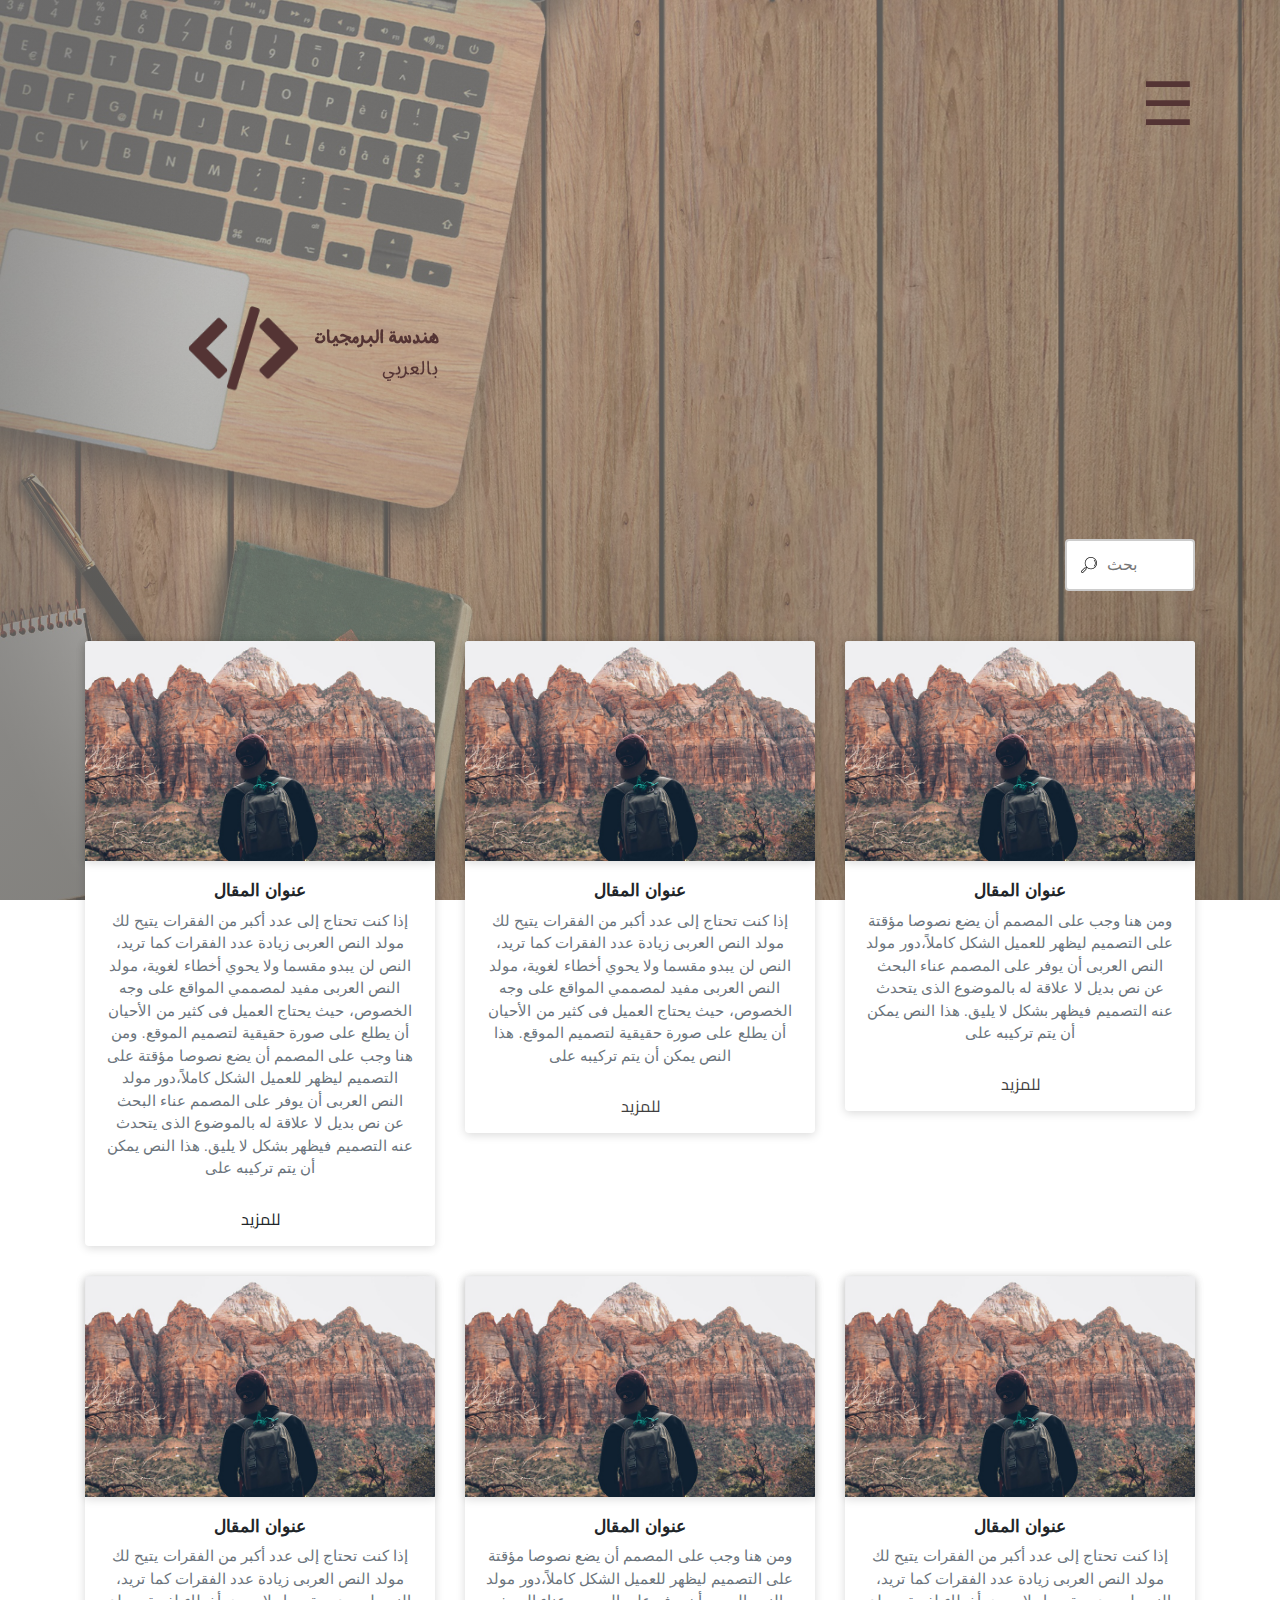
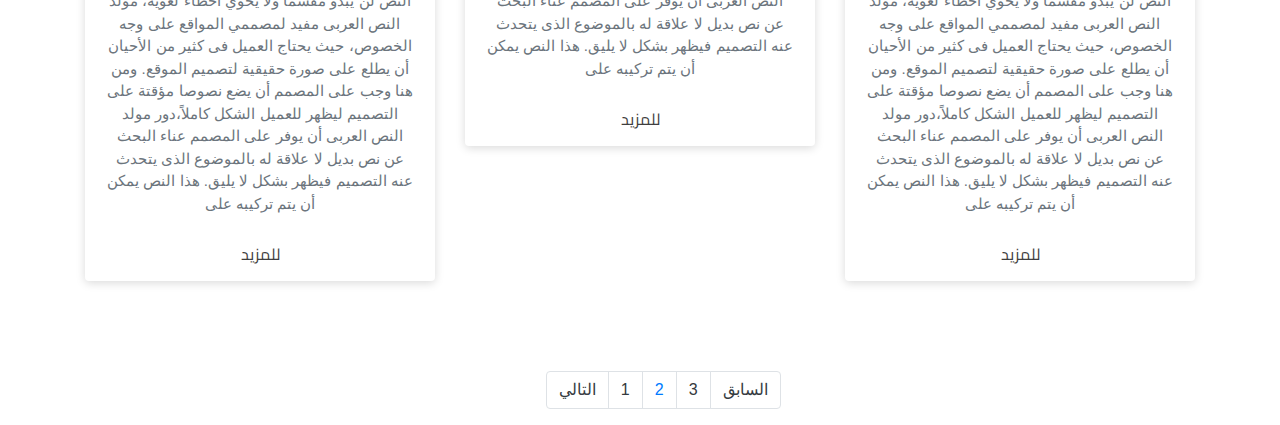
<file: index.html>
<!DOCTYPE html>
<html lang="en">
<head>
    <meta charset="UTF-8">
    <meta name="viewport" content="width=device-width, initial-scale=1.0">
    <link rel="stylesheet" href="css/bootstrap.min.css">
    <link rel="stylesheet" href="https://cdnjs.cloudflare.com/ajax/libs/font-awesome/5.15.2/css/all.min.css" integrity="sha512-HK5fgLBL+xu6dm/Ii3z4xhlSUyZgTT9tuc/hSrtw6uzJOvgRr2a9jyxxT1ely+B+xFAmJKVSTbpM/CuL7qxO8w==" crossorigin="anonymous" />
    <link rel="stylesheet" href="css/style.css">
    <link rel="icon" type="image/x-icon" href="./images/logo.png">
    <title>هندسة البرمجيات بالعربي</title>
</head>
<body>
    <section class="gallery-block cards-gallery">
        <div class="container">
            <div class="d-flex justify-content-end">
                <span class="menu-btn" onclick="openNav()">&#9776;</span>
            </div>
            <div id="myNav" class="overlay">
                <a href="javascript:void(0)" class="closebtn" onclick="closeNav()">&times;</a>
                <div class="overlay-content">
                  <a href="#">الرئيسية</a>
                  <a href="#">تويتر</a>
                  <a href="#">يوتيوب</a>
                  <a href="#">Github</a>
                </div>
              </div>

            <div class="d-flex justify-content-start ">
                <div class="">

                </div>
                <img src="./images/logo.svg" alt="" width="35%" height="0%" class="logo">
              </div>
            <div class="row">
          
                <div class="col-lg-9">
                </div>
                <div class="col-lg-3">
                    <form>
                        <input type="text" name="search" placeholder="بحث">
                      </form>
                   
                </div>
            </div>
            <div class="heading">
            </div>
            <div class="row">
                <div class="col-md-6 col-lg-4">
                    <div class="card border-0 transform-on-hover">
                        <a class="lightbox"><img src="./images/image.jpg" class="card-img-top"></a>
                        <div class="card-body">
                            <h6>عنوان المقال</h6>
                            <p class="text-muted card-text">
                                إذا كنت تحتاج إلى عدد أكبر من الفقرات يتيح لك مولد النص العربى زيادة عدد الفقرات كما تريد، النص لن يبدو مقسما ولا يحوي أخطاء لغوية، مولد النص العربى مفيد لمصممي المواقع على وجه الخصوص، حيث يحتاج العميل فى كثير من الأحيان أن يطلع على صورة حقيقية لتصميم الموقع.
                                ومن هنا وجب على المصمم أن يضع نصوصا مؤقتة على التصميم ليظهر للعميل الشكل كاملاً،دور مولد النص العربى أن يوفر على المصمم عناء البحث عن نص بديل لا علاقة له بالموضوع الذى يتحدث عنه التصميم فيظهر بشكل لا يليق.
                                هذا النص يمكن أن يتم تركيبه على

                            </p>
                        </div>
                        <a type="button" href="post.html" class="btn read mb-2">للمزيد</a>
                    </div>
                </div>
                
                <div class="col-md-6 col-lg-4">
                    <div class="card border-0 transform-on-hover">
                        <a class="lightbox"><img src="./images/image.jpg" class="card-img-top"></a>
                        <div class="card-body">
                            <h6>عنوان المقال</h6>
                            <p class="text-muted card-text">
                                إذا كنت تحتاج إلى عدد أكبر من الفقرات يتيح لك مولد النص العربى زيادة عدد الفقرات كما تريد، النص لن يبدو مقسما ولا يحوي أخطاء لغوية، مولد النص العربى مفيد لمصممي المواقع على وجه الخصوص، حيث يحتاج العميل فى كثير من الأحيان أن يطلع على صورة حقيقية لتصميم الموقع.
هذا النص يمكن أن يتم تركيبه على
                            </p>
                        </div>
                        <button type="button" class="btn read mb-2">للمزيد</button>
                    </div>
                </div>
                
                <div class="col-md-6 col-lg-4">
                    <div class="card border-0 transform-on-hover">
                        <a class="lightbox" ><img src="./images/image.jpg" class="card-img-top"></a>
                        <div class="card-body">
                            <h6>عنوان المقال</h6>
                            <p class="text-muted card-text">
                                ومن هنا وجب على المصمم أن يضع نصوصا مؤقتة على التصميم ليظهر للعميل الشكل كاملاً،دور مولد النص العربى أن يوفر على المصمم عناء البحث عن نص بديل لا علاقة له بالموضوع الذى يتحدث عنه التصميم فيظهر بشكل لا يليق.
                                هذا النص يمكن أن يتم تركيبه على
                        </div>
                        <button type="button" class="btn read mb-2">للمزيد</button>

                    </div>
                </div>
            </div>
            
            
            <div class="row">
                <div class="col-md-6 col-lg-4">
                    <div class="card border-0 transform-on-hover">
                        <a class="lightbox" ><img src="./images/image.jpg"class="card-img-top"></a>
                        <div class="card-body">
                            <h6>عنوان المقال</h6>
                            <p class="text-muted card-text">
                                إذا كنت تحتاج إلى عدد أكبر من الفقرات يتيح لك مولد النص العربى زيادة عدد الفقرات كما تريد، النص لن يبدو مقسما ولا يحوي أخطاء لغوية، مولد النص العربى مفيد لمصممي المواقع على وجه الخصوص، حيث يحتاج العميل فى كثير من الأحيان أن يطلع على صورة حقيقية لتصميم الموقع.
ومن هنا وجب على المصمم أن يضع نصوصا مؤقتة على التصميم ليظهر للعميل الشكل كاملاً،دور مولد النص العربى أن يوفر على المصمم عناء البحث عن نص بديل لا علاقة له بالموضوع الذى يتحدث عنه التصميم فيظهر بشكل لا يليق.
هذا النص يمكن أن يتم تركيبه على
                            </p>
                        </div>
                        <button type="button" class="btn read mb-2">للمزيد</button>
                    </div>
                </div>
                
                <div class="col-md-6 col-lg-4">
                    <div class="card border-0 transform-on-hover">
                        <a class="lightbox" ><img src="./images/image.jpg" class="card-img-top"></a>
                        <div class="card-body">
                            <h6>عنوان المقال</h6>
                            <p class="text-muted card-text">
ومن هنا وجب على المصمم أن يضع نصوصا مؤقتة على التصميم ليظهر للعميل الشكل كاملاً،دور مولد النص العربى أن يوفر على المصمم عناء البحث عن نص بديل لا علاقة له بالموضوع الذى يتحدث عنه التصميم فيظهر بشكل لا يليق.
هذا النص يمكن أن يتم تركيبه على
                            </p>
                        </div>
                        <button type="button" class="btn read mb-2">للمزيد</button>
                    </div>
                </div>
                
                <div class="col-md-6 col-lg-4">
                    <div class="card border-0 transform-on-hover">
                        <a class="lightbox" ><img src="./images/image.jpg" class="card-img-top"></a>
                        <div class="card-body">
                            <h6>عنوان المقال</h6>
                            <p class="text-muted card-text">
                                إذا كنت تحتاج إلى عدد أكبر من الفقرات يتيح لك مولد النص العربى زيادة عدد الفقرات كما تريد، النص لن يبدو مقسما ولا يحوي أخطاء لغوية، مولد النص العربى مفيد لمصممي المواقع على وجه الخصوص، حيث يحتاج العميل فى كثير من الأحيان أن يطلع على صورة حقيقية لتصميم الموقع.
ومن هنا وجب على المصمم أن يضع نصوصا مؤقتة على التصميم ليظهر للعميل الشكل كاملاً،دور مولد النص العربى أن يوفر على المصمم عناء البحث عن نص بديل لا علاقة له بالموضوع الذى يتحدث عنه التصميم فيظهر بشكل لا يليق.
هذا النص يمكن أن يتم تركيبه على
                            </p>
                        </div>
                        <button type="button" class="btn read mb-2">للمزيد</button>
                    </div>
                </div>
            </div>
        </div>
    </section>


    <div class="row">
        <div class="col-lg-5">

        </div>
        <div class="col-lg-7">
            <nav aria-label="...">
                <ul class="pagination pagination-circle">
                  <li class="page-item">
                    <a class="page-link text-dark" href="#" tabindex="-1" aria-disabled="true">التالي</a>
                  </li>
                  <li class="page-item"><a class="page-link text-dark" href="#">1</a></li>
                  <li class="page-item" aria-current="page">
                    <a class="page-link" href="#">2</a>
                  </li>
                  <li class="page-item"><a class="page-link text-dark" href="#">3</a></li>
                  <li class="page-item">
                    <a class="page-link text-dark" href="#">السابق</a>
                  </li>
                </ul>
              </nav>
        </div>

    </div>

  
    <script src="js/jquery.min.js"></script>
    <script src="https://cdnjs.cloudflare.com/ajax/libs/popper.js/2.6.0/umd/popper.min.js" integrity="sha512-BmM0/BQlqh02wuK5Gz9yrbe7VyIVwOzD1o40yi1IsTjriX/NGF37NyXHfmFzIlMmoSIBXgqDiG1VNU6kB5dBbA==" crossorigin="anonymous"></script>
    <script src="js/bootstrap.min.js"></script>
    <script src="./js/custom.js"></script>
</body>
</html>
</file>
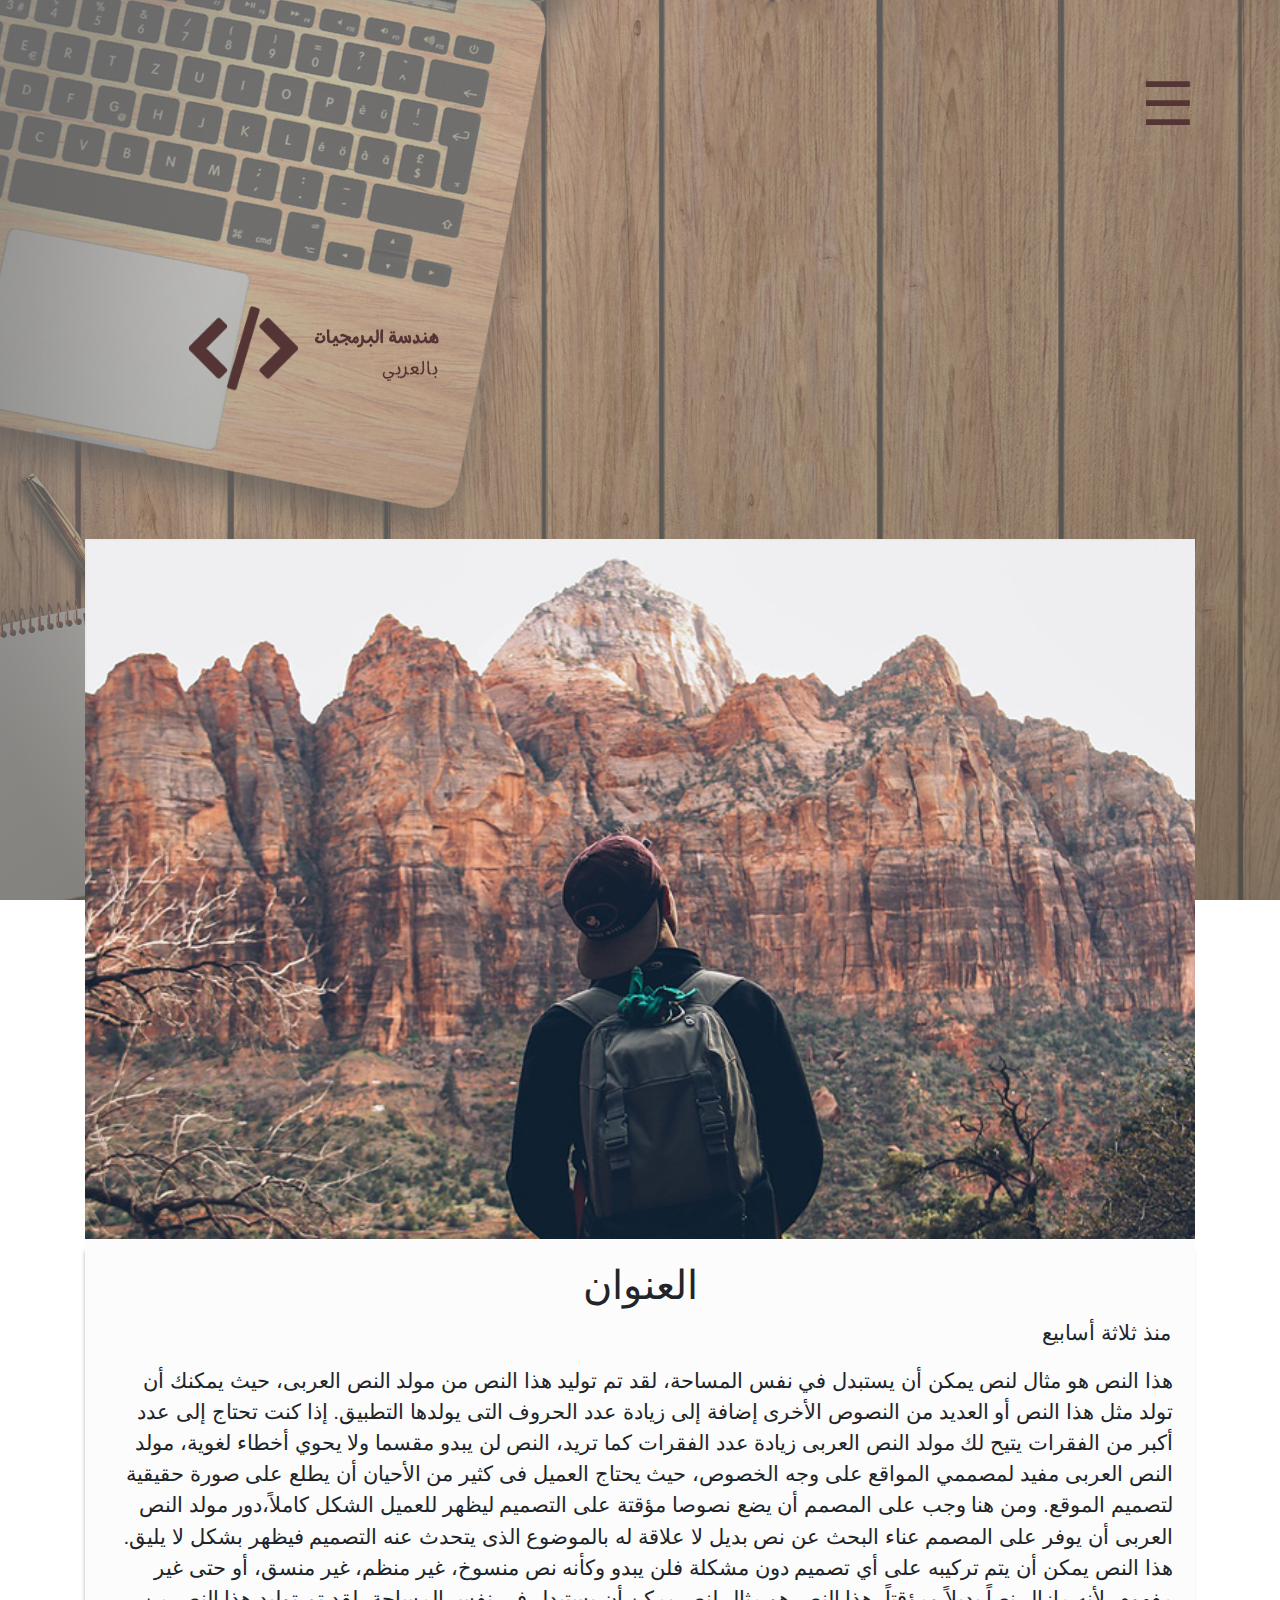
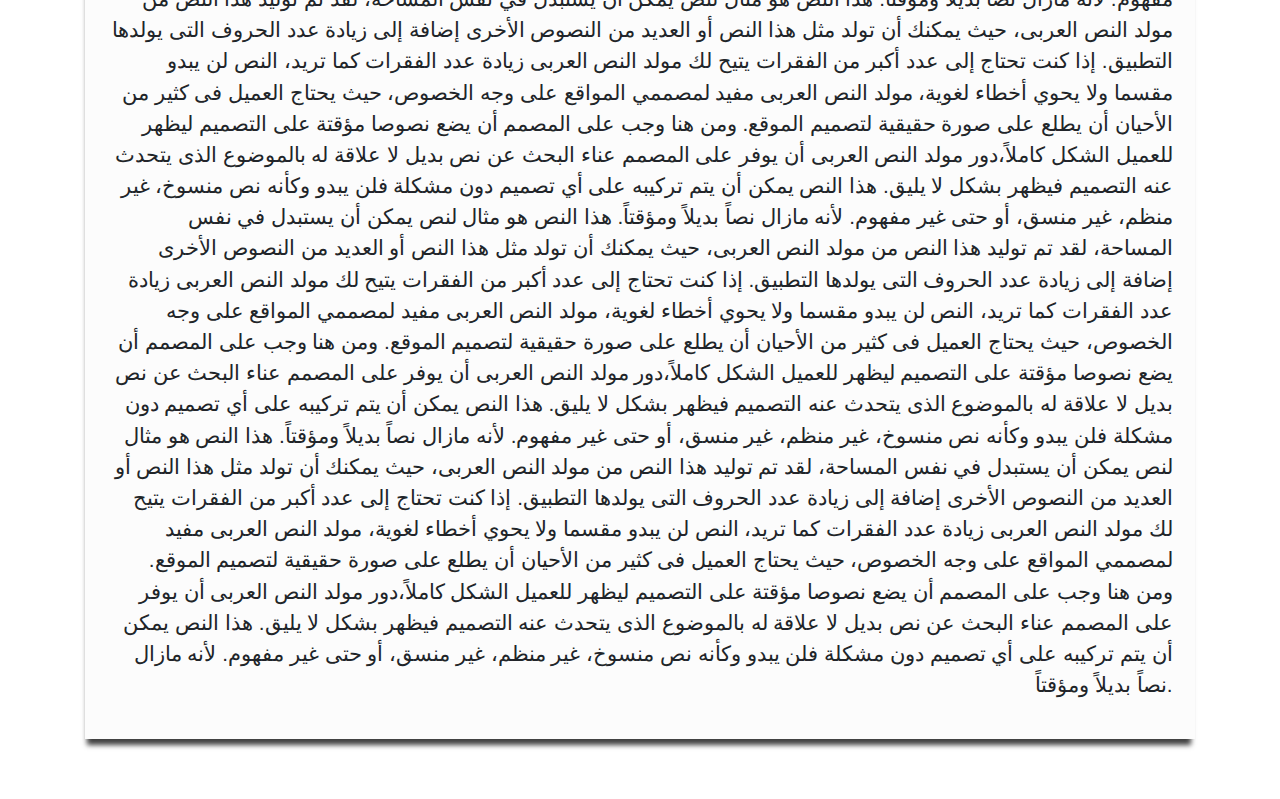
<file: post.html>
<!DOCTYPE html>
<html lang="en">
<head>
    <meta charset="UTF-8">
    <meta name="viewport" content="width=device-width, initial-scale=1.0">
    <link rel="stylesheet" href="css/bootstrap.min.css">
    <link rel="stylesheet" href="https://cdnjs.cloudflare.com/ajax/libs/font-awesome/5.15.2/css/all.min.css" integrity="sha512-HK5fgLBL+xu6dm/Ii3z4xhlSUyZgTT9tuc/hSrtw6uzJOvgRr2a9jyxxT1ely+B+xFAmJKVSTbpM/CuL7qxO8w==" crossorigin="anonymous" />
    <link rel="stylesheet" href="css/style.css">
    <title>Document</title>
</head>
<body>
    <section class="gallery-block cards-gallery">
        <div class="container">
            <div class="d-flex justify-content-end">
                <span class="menu-btn" onclick="openNav()">&#9776;</span>
            </div>
            <div id="myNav" class="overlay">
                <a href="javascript:void(0)" class="closebtn" onclick="closeNav()">&times;</a>
                <div class="overlay-content">
                  <a href="index.html">الرئيسية</a>
                  <a href="#">تويتر</a>
                  <a href="#">يوتيوب</a>
                  <a href="#">Github</a>
                </div>
              </div>

            <div class="d-flex justify-content-start ">
                <div class="">

                </div>
                <img src="./images/logo.svg" alt="" width="35%" height="0%" class="logo">
              </div>

              <div class="row">
                <div class="col-md-12">
                    <div class="d-flex justify-content-center">
                        <img src="./images/image.jpg" alt="" class="body-img">
                    </div>
                    <div class="body">
                        <h1 class="text-center">العنوان</h1>
                        <p class="text-right">منذ ثلاثة أسابيع  <i class="fas fa-clock"></i> </p>
                        <p class="text-right">
                            هذا النص هو مثال لنص يمكن أن يستبدل في نفس المساحة، لقد تم توليد هذا النص من مولد النص العربى، حيث يمكنك أن تولد مثل هذا النص أو العديد من النصوص الأخرى إضافة إلى زيادة عدد الحروف التى يولدها التطبيق.
إذا كنت تحتاج إلى عدد أكبر من الفقرات يتيح لك مولد النص العربى زيادة عدد الفقرات كما تريد، النص لن يبدو مقسما ولا يحوي أخطاء لغوية، مولد النص العربى مفيد لمصممي المواقع على وجه الخصوص، حيث يحتاج العميل فى كثير من الأحيان أن يطلع على صورة حقيقية لتصميم الموقع.
ومن هنا وجب على المصمم أن يضع نصوصا مؤقتة على التصميم ليظهر للعميل الشكل كاملاً،دور مولد النص العربى أن يوفر على المصمم عناء البحث عن نص بديل لا علاقة له بالموضوع الذى يتحدث عنه التصميم فيظهر بشكل لا يليق.
هذا النص يمكن أن يتم تركيبه على أي تصميم دون مشكلة فلن يبدو وكأنه نص منسوخ، غير منظم، غير منسق، أو حتى غير مفهوم. لأنه مازال نصاً بديلاً ومؤقتاً.

هذا النص هو مثال لنص يمكن أن يستبدل في نفس المساحة، لقد تم توليد هذا النص من مولد النص العربى، حيث يمكنك أن تولد مثل هذا النص أو العديد من النصوص الأخرى إضافة إلى زيادة عدد الحروف التى يولدها التطبيق.
إذا كنت تحتاج إلى عدد أكبر من الفقرات يتيح لك مولد النص العربى زيادة عدد الفقرات كما تريد، النص لن يبدو مقسما ولا يحوي أخطاء لغوية، مولد النص العربى مفيد لمصممي المواقع على وجه الخصوص، حيث يحتاج العميل فى كثير من الأحيان أن يطلع على صورة حقيقية لتصميم الموقع.
ومن هنا وجب على المصمم أن يضع نصوصا مؤقتة على التصميم ليظهر للعميل الشكل كاملاً،دور مولد النص العربى أن يوفر على المصمم عناء البحث عن نص بديل لا علاقة له بالموضوع الذى يتحدث عنه التصميم فيظهر بشكل لا يليق.
هذا النص يمكن أن يتم تركيبه على أي تصميم دون مشكلة فلن يبدو وكأنه نص منسوخ، غير منظم، غير منسق، أو حتى غير مفهوم. لأنه مازال نصاً بديلاً ومؤقتاً.

هذا النص هو مثال لنص يمكن أن يستبدل في نفس المساحة، لقد تم توليد هذا النص من مولد النص العربى، حيث يمكنك أن تولد مثل هذا النص أو العديد من النصوص الأخرى إضافة إلى زيادة عدد الحروف التى يولدها التطبيق.
إذا كنت تحتاج إلى عدد أكبر من الفقرات يتيح لك مولد النص العربى زيادة عدد الفقرات كما تريد، النص لن يبدو مقسما ولا يحوي أخطاء لغوية، مولد النص العربى مفيد لمصممي المواقع على وجه الخصوص، حيث يحتاج العميل فى كثير من الأحيان أن يطلع على صورة حقيقية لتصميم الموقع.
ومن هنا وجب على المصمم أن يضع نصوصا مؤقتة على التصميم ليظهر للعميل الشكل كاملاً،دور مولد النص العربى أن يوفر على المصمم عناء البحث عن نص بديل لا علاقة له بالموضوع الذى يتحدث عنه التصميم فيظهر بشكل لا يليق.
هذا النص يمكن أن يتم تركيبه على أي تصميم دون مشكلة فلن يبدو وكأنه نص منسوخ، غير منظم، غير منسق، أو حتى غير مفهوم. لأنه مازال نصاً بديلاً ومؤقتاً.

هذا النص هو مثال لنص يمكن أن يستبدل في نفس المساحة، لقد تم توليد هذا النص من مولد النص العربى، حيث يمكنك أن تولد مثل هذا النص أو العديد من النصوص الأخرى إضافة إلى زيادة عدد الحروف التى يولدها التطبيق.
إذا كنت تحتاج إلى عدد أكبر من الفقرات يتيح لك مولد النص العربى زيادة عدد الفقرات كما تريد، النص لن يبدو مقسما ولا يحوي أخطاء لغوية، مولد النص العربى مفيد لمصممي المواقع على وجه الخصوص، حيث يحتاج العميل فى كثير من الأحيان أن يطلع على صورة حقيقية لتصميم الموقع.
ومن هنا وجب على المصمم أن يضع نصوصا مؤقتة على التصميم ليظهر للعميل الشكل كاملاً،دور مولد النص العربى أن يوفر على المصمم عناء البحث عن نص بديل لا علاقة له بالموضوع الذى يتحدث عنه التصميم فيظهر بشكل لا يليق.
هذا النص يمكن أن يتم تركيبه على أي تصميم دون مشكلة فلن يبدو وكأنه نص منسوخ، غير منظم، غير منسق، أو حتى غير مفهوم. لأنه مازال نصاً بديلاً ومؤقتاً.
                        </p>

                    </div>

                    
                </div>
                
              </div>
         
            
        </div>
    </section>
  
    <script src="js/jquery.min.js"></script>
    <script src="https://cdnjs.cloudflare.com/ajax/libs/popper.js/2.6.0/umd/popper.min.js" integrity="sha512-BmM0/BQlqh02wuK5Gz9yrbe7VyIVwOzD1o40yi1IsTjriX/NGF37NyXHfmFzIlMmoSIBXgqDiG1VNU6kB5dBbA==" crossorigin="anonymous"></script>
    <script src="js/bootstrap.min.js"></script>
    <script src="./js/custom.js"></script>
</body>
</html>
</file>
<file: css/style.css>
@import url("https://fonts.googleapis.com/css2?family=Cairo&display=swap");
body {
  background: linear-gradient(to right bottom, #fffdfd62, #79766ca8),
    url("../images/sw_background.jpg");
  height: 100vh;
  background-repeat: no-repeat;
  background-attachment: fixed;
  background-size: cover;
}

.read {
  font-family: "Cairo", sans-serif;
  color: #3f3e3e;
  font-size: 1em;
}

input[type="text"] {
  float: right;
  width: 130px;
  box-sizing: border-box;
  border: 2px solid #ccc;
  border-radius: 4px;
  font-size: 16px;
  background-color: white;
  background-image: url("../images/zoom.png");
  background-position: 14px 16px;
  background-repeat: no-repeat;
  padding: 12px 20px 12px 40px;
  -webkit-transition: width 0.4s ease-in-out;
  transition: width 0.4s ease-in-out;
}

input[type="text"]:focus {
  width: 100%;
  outline: none;
}

.gallery-block {
  padding-bottom: 60px;
  padding-top: 60px;
}
.gallery-block .heading {
  margin-bottom: 50px;
  text-align: center;
}

.gallery-block .heading h2 {
  font-weight: bold;
  font-size: 1.4rem;
  text-transform: uppercase;
}

.gallery-block.cards-gallery h6 {
  font-size: 17px;
  font-weight: bold;
}

.gallery-block.cards-gallery .card {
  transition: 0.4s easy;
}
.gallery-block.cards-gallery .card img {
  box-shadow: 0px 2px 10px rgba(0, 0, 0, 0.15);
}
.gallery-block.cards-gallery .card-body {
  text-align: center;
}
.gallery-block.cards-gallery .card-body p {
  font-size: 15px;
}
.gallery-block.cards-gallery a {
  color: #212529;
}
.gallery-block.cards-gallery a:hover {
  text-decoration: none;
}
.gallery-block.cards-gallery .card {
  margin-bottom: 30px;
  box-shadow: 0px 2px 10px rgba(0, 0, 0, 0.15);
}

@media (min-width: 576px) {
  .gallery-block .transform-on-hover:hover {
    transform: translateY(-10px) scale(1.02);
    transition: 0.6s;
    box-shadow: 0px 10px 10px rgba(19, 19, 19, 0.041) !important;
  }
}

@media (max-width: 768px) {
  .logo {
    width: 80%;
  }
}

.overlay {
  font-family: "Cairo", sans-serif;
  height: 100%;
  width: 0;
  position: fixed;
  z-index: 1;
  top: 0;
  left: 0;
  background-color: rgb(223, 219, 219);
  background-color: rgba(214, 214, 214, 0.9);
  overflow-x: hidden;
  transition: 0.5s;
}

.overlay-content {
  position: relative;
  top: 25%;
  width: 100%;
  text-align: center;
  margin-top: 30px;
}

.overlay a {
  padding: 8px;
  text-decoration: none;
  font-size: 36px;
  color: #818181;
  display: block;
  transition: 0.3s;
}

.overlay a:hover,
.overlay a:focus {
  color: #543434;
}

.overlay .closebtn {
  position: absolute;
  top: 20px;
  right: 45px;
  font-size: 60px;
}

@media screen and (max-height: 450px) {
  .overlay a {
    font-size: 20px;
  }
  .overlay .closebtn {
    font-size: 40px;
    top: 15px;
    right: 35px;
  }
}
.menu-btn {
  font-size: 60px;
  cursor: pointer;
  color: #543434;
}
.body {
  background-color: rgb(252, 252, 252);
  padding: 1.4em;
  box-shadow: -1px 9px 5px -3px rgba(0, 0, 0, 0.75);
  -webkit-box-shadow: -1px 9px 5px -3px rgba(0, 0, 0, 0.75);
  -moz-box-shadow: -1px 9px 5px -3px rgba(0, 0, 0, 0.75);
}
.body p {
  font-size: 1.3em;
}
.body p i {
  color: rgb(204, 204, 204);
  margin-left: 2px;
}
.body-img {
  width: 100%;
}
</file>
